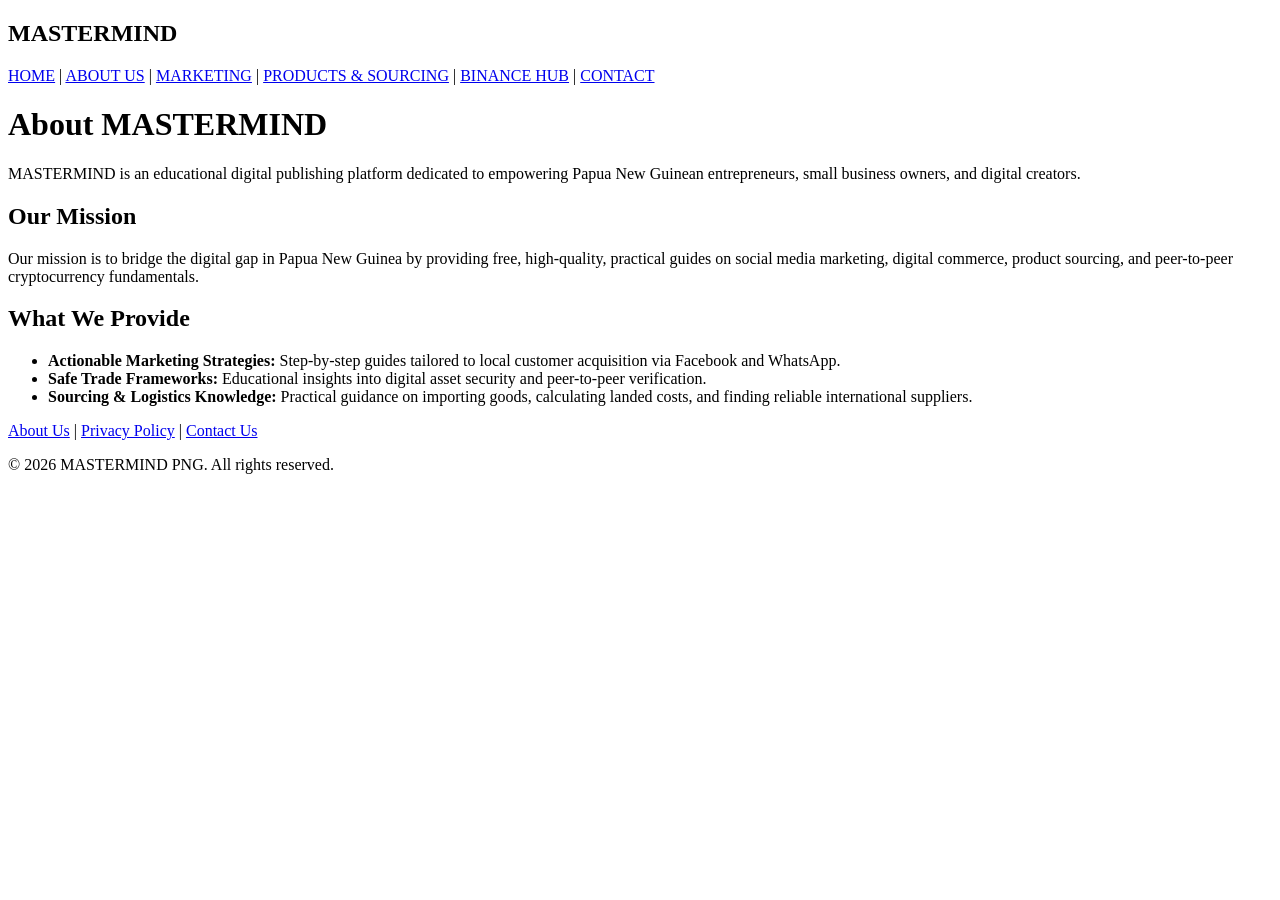
<file: about.html>
<!DOCTYPE html>
<html lang="en">
<head>
    <meta charset="UTF-8">
    <meta name="viewport" content="width=device-width, initial-scale=1.0">
    <title>About Us | MASTERMIND PNG</title>
    <link rel="stylesheet" href="style.css">
</head>
<body>

    <header>
        <h2>MASTERMIND</h2>
        <nav>
            <a href="index.html">HOME</a> | 
            <a href="about.html" class="active">ABOUT US</a> | 
            <a href="marketing.html">MARKETING</a> | 
            <a href="products.html">PRODUCTS &amp; SOURCING</a> | 
            <a href="binance.html">BINANCE HUB</a> |
            <a href="contact.html">CONTACT</a>
        </nav>
    </header>

    <main class="content">
        <h1>About MASTERMIND</h1>
        <p>MASTERMIND is an educational digital publishing platform dedicated to empowering Papua New Guinean entrepreneurs, small business owners, and digital creators.</p>

        <h2>Our Mission</h2>
        <p>Our mission is to bridge the digital gap in Papua New Guinea by providing free, high-quality, practical guides on social media marketing, digital commerce, product sourcing, and peer-to-peer cryptocurrency fundamentals.</p>

        <h2>What We Provide</h2>
        <ul>
            <li><strong>Actionable Marketing Strategies:</strong> Step-by-step guides tailored to local customer acquisition via Facebook and WhatsApp.</li>
            <li><strong>Safe Trade Frameworks:</strong> Educational insights into digital asset security and peer-to-peer verification.</li>
            <li><strong>Sourcing & Logistics Knowledge:</strong> Practical guidance on importing goods, calculating landed costs, and finding reliable international suppliers.</li>
        </ul>
    </main>

    <footer class="footer">
        <p>
            <a href="about.html">About Us</a> | 
            <a href="privacy.html">Privacy Policy</a> | 
            <a href="contact.html">Contact Us</a>
        </p>
        <p>© 2026 MASTERMIND PNG. All rights reserved.</p>
    </footer>

</body>
</html>
</file>
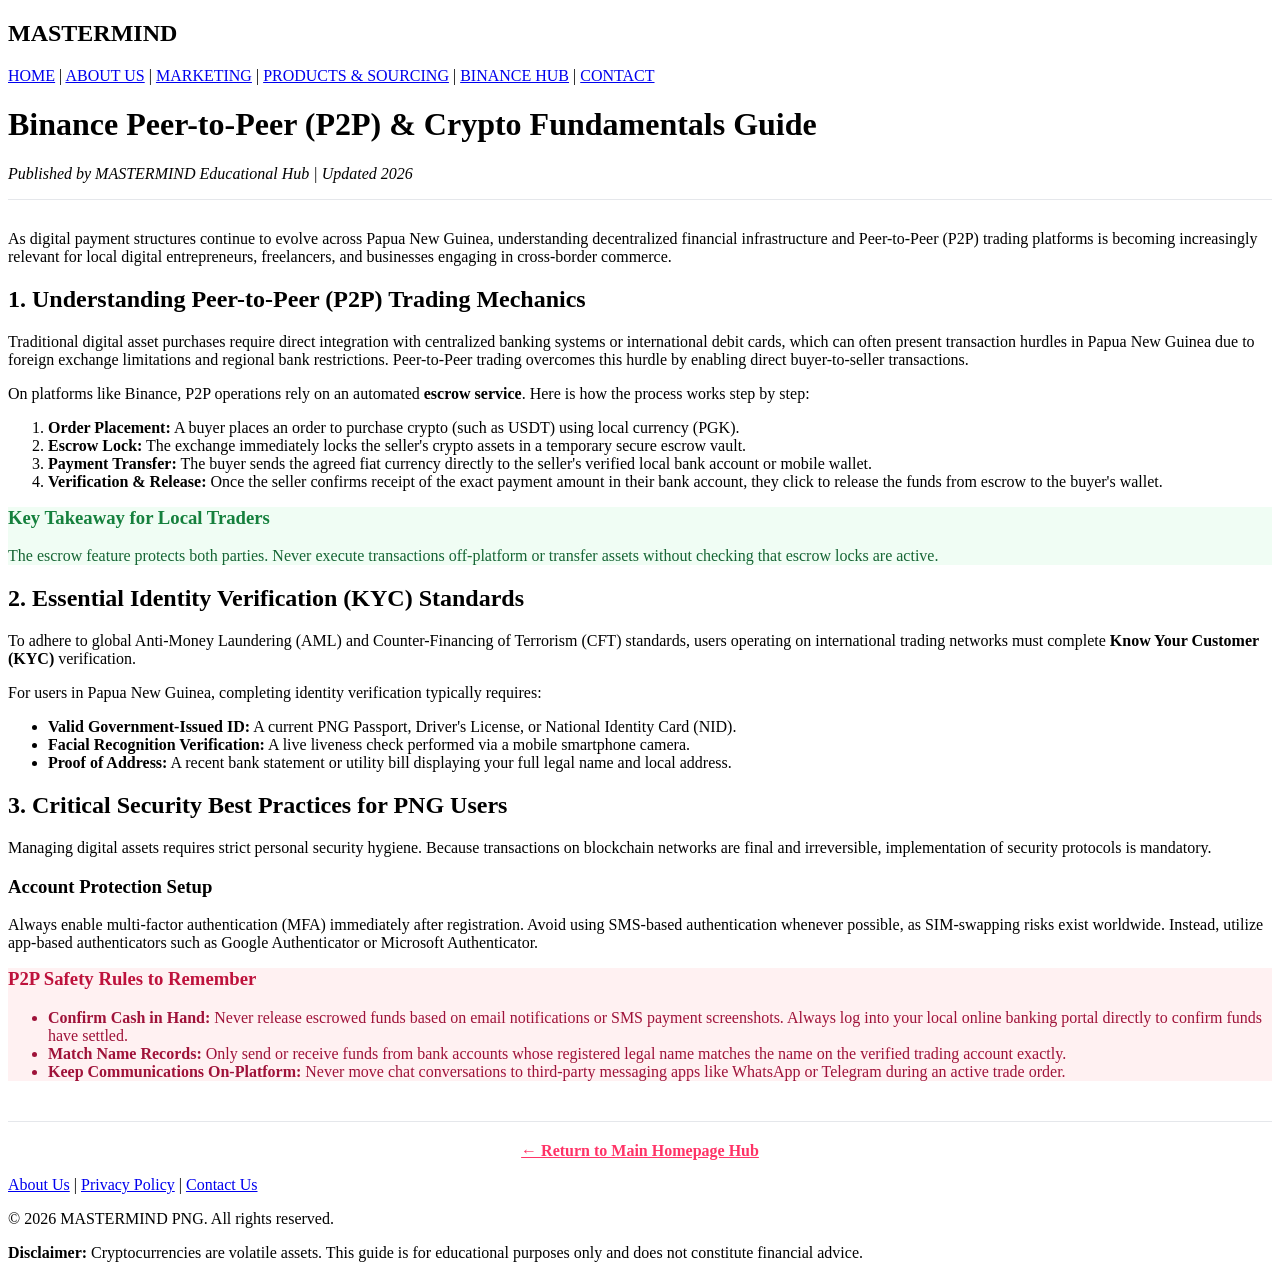
<file: binance.html>
<!DOCTYPE html>
<html lang="en">
<head>
    <meta charset="UTF-8">
    <meta name="viewport" content="width=device-width, initial-scale=1.0">
    <title>Binance P2P &amp; Crypto Fundamentals | MASTERMIND PNG</title>
    <link rel="stylesheet" href="style.css">
    <script async src="https://pagead2.googlesyndication.com/pagead/js/adsbygoogle.js?client=ca-pub-9020879564342592" crossorigin="anonymous"></script>
</head>
<body>

    <header>
        <h2>MASTERMIND</h2>
        <nav>
            <a href="index.html">HOME</a> | 
            <a href="about.html">ABOUT US</a> | 
            <a href="marketing.html">MARKETING</a> | 
            <a href="products.html">PRODUCTS &amp; SOURCING</a> | 
            <a href="binance.html" class="active">BINANCE HUB</a> |
            <a href="contact.html">CONTACT</a>
        </nav>
    </header>

    <main class="content">
        <h1>Binance Peer-to-Peer (P2P) &amp; Crypto Fundamentals Guide</h1>
        <p><em>Published by MASTERMIND Educational Hub | Updated 2026</em></p>
        <hr style="border: 0; border-top: 1px solid #e5e7eb; margin-bottom: 30px;">

        <p>As digital payment structures continue to evolve across Papua New Guinea, understanding decentralized financial infrastructure and Peer-to-Peer (P2P) trading platforms is becoming increasingly relevant for local digital entrepreneurs, freelancers, and businesses engaging in cross-border commerce.</p>

        <h2>1. Understanding Peer-to-Peer (P2P) Trading Mechanics</h2>
        <p>Traditional digital asset purchases require direct integration with centralized banking systems or international debit cards, which can often present transaction hurdles in Papua New Guinea due to foreign exchange limitations and regional bank restrictions. Peer-to-Peer trading overcomes this hurdle by enabling direct buyer-to-seller transactions.</p>
        
        <p>On platforms like Binance, P2P operations rely on an automated <strong>escrow service</strong>. Here is how the process works step by step:</p>
        <ol>
            <li><strong>Order Placement:</strong> A buyer places an order to purchase crypto (such as USDT) using local currency (PGK).</li>
            <li><strong>Escrow Lock:</strong> The exchange immediately locks the seller's crypto assets in a temporary secure escrow vault.</li>
            <li><strong>Payment Transfer:</strong> The buyer sends the agreed fiat currency directly to the seller's verified local bank account or mobile wallet.</li>
            <li><strong>Verification & Release:</strong> Once the seller confirms receipt of the exact payment amount in their bank account, they click to release the funds from escrow to the buyer's wallet.</li>
        </ol>

        <div class="cta-box" style="text-align: left; background: #f0fdf4; border-color: #bbf7d0;">
            <h3 style="margin-top:0; color: #15803d;">Key Takeaway for Local Traders</h3>
            <p style="margin-bottom:0; color: #166534;">The escrow feature protects both parties. Never execute transactions off-platform or transfer assets without checking that escrow locks are active.</p>
        </div>

        <h2>2. Essential Identity Verification (KYC) Standards</h2>
        <p>To adhere to global Anti-Money Laundering (AML) and Counter-Financing of Terrorism (CFT) standards, users operating on international trading networks must complete <strong>Know Your Customer (KYC)</strong> verification.</p>
        
        <p>For users in Papua New Guinea, completing identity verification typically requires:</p>
        <ul>
            <li><strong>Valid Government-Issued ID:</strong> A current PNG Passport, Driver's License, or National Identity Card (NID).</li>
            <li><strong>Facial Recognition Verification:</strong> A live liveness check performed via a mobile smartphone camera.</li>
            <li><strong>Proof of Address:</strong> A recent bank statement or utility bill displaying your full legal name and local address.</li>
        </ul>

        <h2>3. Critical Security Best Practices for PNG Users</h2>
        <p>Managing digital assets requires strict personal security hygiene. Because transactions on blockchain networks are final and irreversible, implementation of security protocols is mandatory.</p>

        <h3>Account Protection Setup</h3>
        <p>Always enable multi-factor authentication (MFA) immediately after registration. Avoid using SMS-based authentication whenever possible, as SIM-swapping risks exist worldwide. Instead, utilize app-based authenticators such as Google Authenticator or Microsoft Authenticator.</p>

        <div class="cta-box" style="text-align: left; background: #fff1f2; border-color: #fecdd3;">
            <h3 style="margin-top:0; color: #be123c;">P2P Safety Rules to Remember</h3>
            <ul style="color: #9f1239; margin-bottom: 0;">
                <li><strong>Confirm Cash in Hand:</strong> Never release escrowed funds based on email notifications or SMS payment screenshots. Always log into your local online banking portal directly to confirm funds have settled.</li>
                <li><strong>Match Name Records:</strong> Only send or receive funds from bank accounts whose registered legal name matches the name on the verified trading account exactly.</li>
                <li><strong>Keep Communications On-Platform:</strong> Never move chat conversations to third-party messaging apps like WhatsApp or Telegram during an active trade order.</li>
            </ul>
        </div>

        <div style="text-align: center; margin-top: 40px; border-top: 1px solid #e5e7eb; padding-top: 20px;">
            <a href="index.html" style="font-weight: bold; color: #ff3366; text-decoration: underline;">← Return to Main Homepage Hub</a>
        </div>
    </main>

    <footer class="footer">
        <p>
            <a href="about.html">About Us</a> | 
            <a href="privacy.html">Privacy Policy</a> | 
            <a href="contact.html">Contact Us</a>
        </p>
        <p>© 2026 MASTERMIND PNG. All rights reserved.</p>
        <p><strong>Disclaimer:</strong> Cryptocurrencies are volatile assets. This guide is for educational purposes only and does not constitute financial advice.</p>
    </footer>

</body>
</html>
</file>
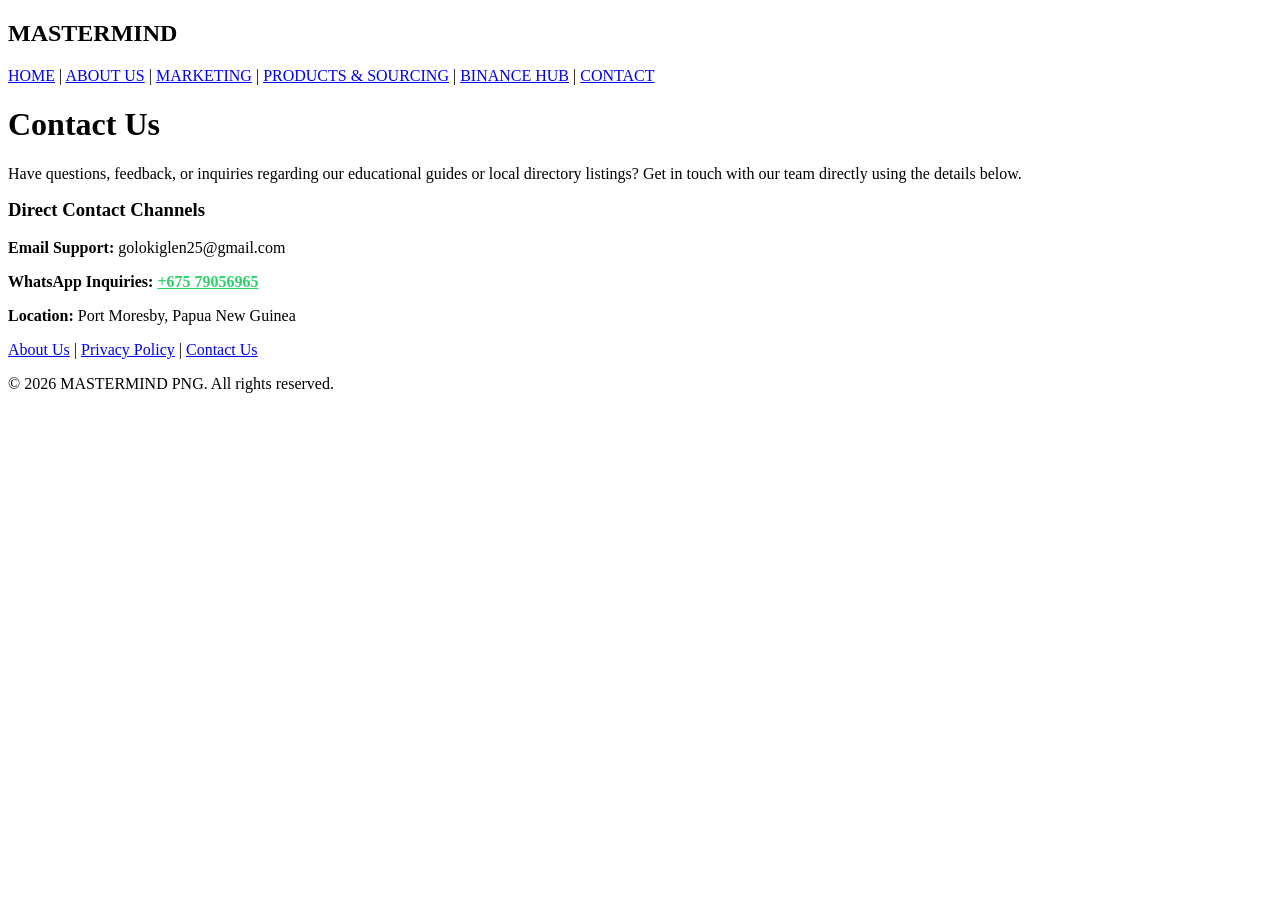
<file: contact.html>
<!DOCTYPE html>
<html lang="en">
<head>
    <meta charset="UTF-8">
    <meta name="viewport" content="width=device-width, initial-scale=1.0">
    <title>Contact Us | MASTERMIND PNG</title>
    <link rel="stylesheet" href="style.css">
</head>
<body>

    <header>
        <h2>MASTERMIND</h2>
        <nav>
            <a href="index.html">HOME</a> | 
            <a href="about.html">ABOUT US</a> | 
            <a href="marketing.html">MARKETING</a> | 
            <a href="products.html">PRODUCTS &amp; SOURCING</a> | 
            <a href="binance.html">BINANCE HUB</a> |
            <a href="contact.html" class="active">CONTACT</a>
        </nav>
    </header>

    <main class="content">
        <h1>Contact Us</h1>
        <p>Have questions, feedback, or inquiries regarding our educational guides or local directory listings? Get in touch with our team directly using the details below.</p>

        <div class="cta-box" style="text-align: left;">
            <h3 style="margin-top: 0;">Direct Contact Channels</h3>
            <p><strong>Email Support:</strong> golokiglen25@gmail.com</p>
            <p><strong>WhatsApp Inquiries:</strong> <a href="https://wa.me/67579056965" target="_blank" style="color: #25d366; font-weight: bold;">+675 79056965</a></p>
            <p><strong>Location:</strong> Port Moresby, Papua New Guinea</p>
        </div>
    </main>

    <footer class="footer">
        <p>
            <a href="about.html">About Us</a> | 
            <a href="privacy.html">Privacy Policy</a> | 
            <a href="contact.html">Contact Us</a>
        </p>
        <p>© 2026 MASTERMIND PNG. All rights reserved.</p>
    </footer>

</body>
</html>
</file>
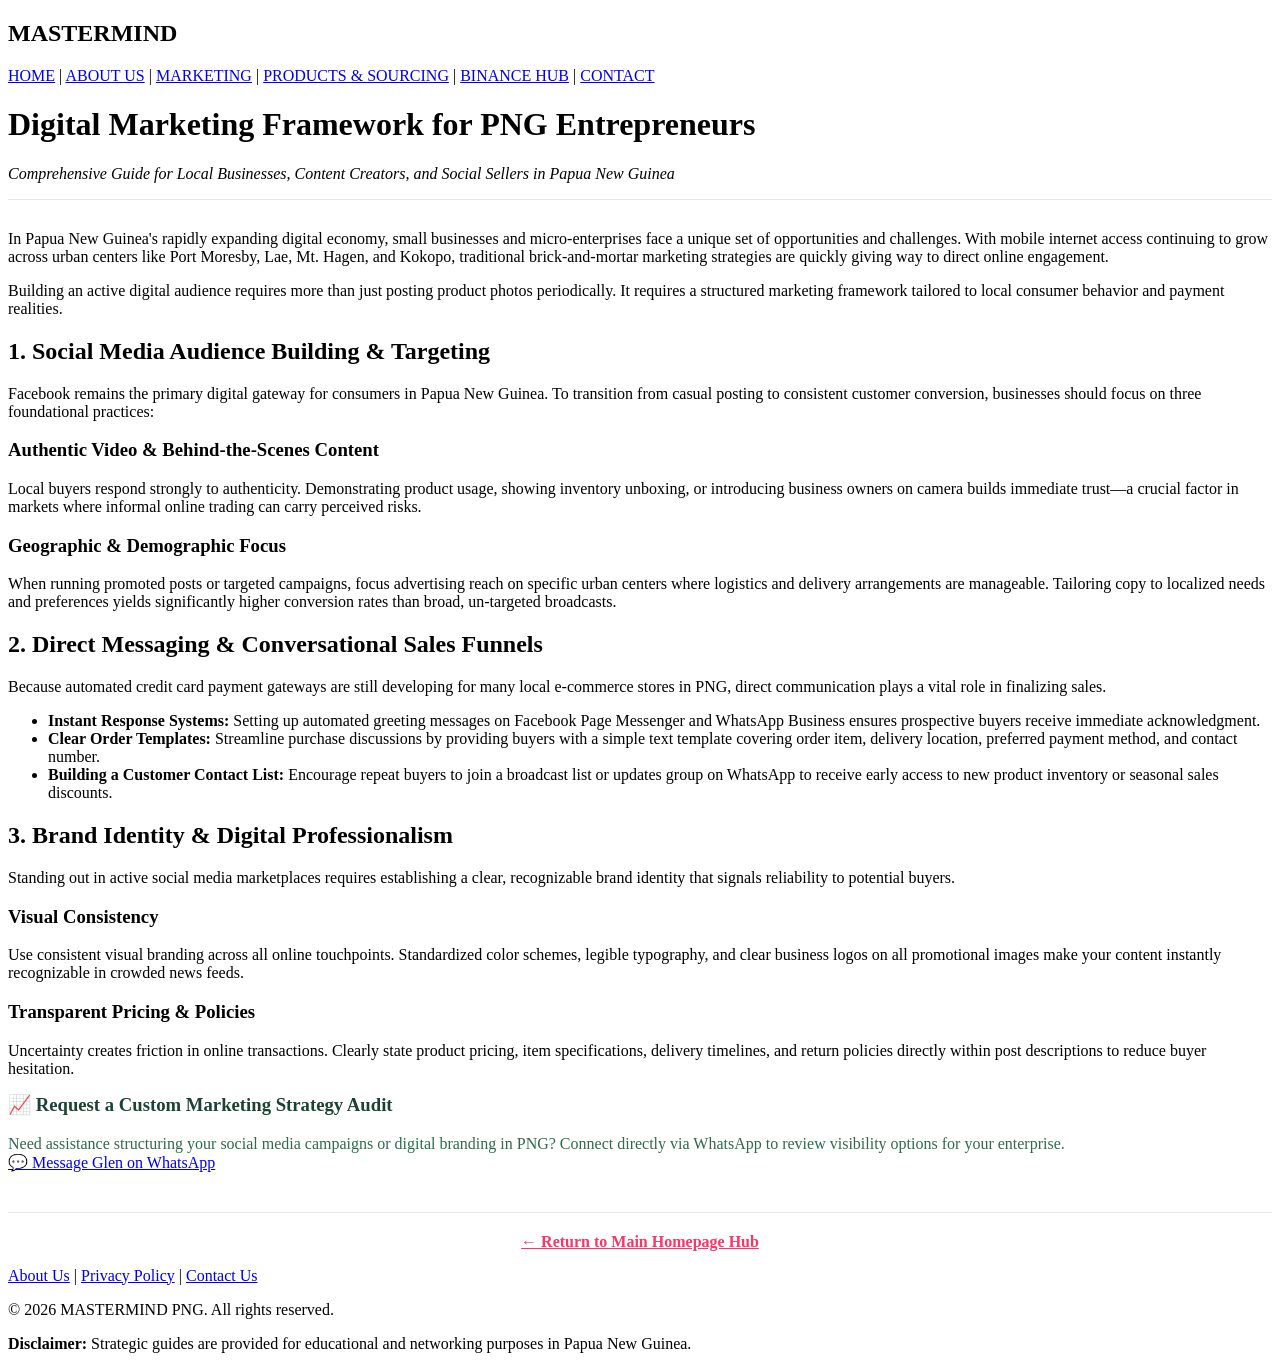
<file: marketing.html>
<!DOCTYPE html>
<html lang="en">
<head>
    <meta charset="UTF-8">
    <meta name="viewport" content="width=device-width, initial-scale=1.0">
    <title>Digital Marketing Framework for PNG Businesses | MASTERMIND</title>
    <link rel="stylesheet" href="style.css">
    <script async src="https://pagead2.googlesyndication.com/pagead/js/adsbygoogle.js?client=ca-pub-9020879564342592" crossorigin="anonymous"></script>
</head>
<body>

    <header>
        <h2>MASTERMIND</h2>
        <nav>
            <a href="index.html">HOME</a> | 
            <a href="about.html">ABOUT US</a> | 
            <a href="marketing.html" class="active">MARKETING</a> | 
            <a href="products.html">PRODUCTS &amp; SOURCING</a> | 
            <a href="binance.html">BINANCE HUB</a> |
            <a href="contact.html">CONTACT</a>
        </nav>
    </header>

    <main class="content">
        <h1>Digital Marketing Framework for PNG Entrepreneurs</h1>
        <p><em>Comprehensive Guide for Local Businesses, Content Creators, and Social Sellers in Papua New Guinea</em></p>
        <hr style="border: 0; border-top: 1px solid #e5e7eb; margin-bottom: 30px;">

        <p>In Papua New Guinea's rapidly expanding digital economy, small businesses and micro-enterprises face a unique set of opportunities and challenges. With mobile internet access continuing to grow across urban centers like Port Moresby, Lae, Mt. Hagen, and Kokopo, traditional brick-and-mortar marketing strategies are quickly giving way to direct online engagement.</p>

        <p>Building an active digital audience requires more than just posting product photos periodically. It requires a structured marketing framework tailored to local consumer behavior and payment realities.</p>

        <h2>1. Social Media Audience Building &amp; Targeting</h2>
        <p>Facebook remains the primary digital gateway for consumers in Papua New Guinea. To transition from casual posting to consistent customer conversion, businesses should focus on three foundational practices:</p>
        
        <h3>Authentic Video &amp; Behind-the-Scenes Content</h3>
        <p>Local buyers respond strongly to authenticity. Demonstrating product usage, showing inventory unboxing, or introducing business owners on camera builds immediate trust—a crucial factor in markets where informal online trading can carry perceived risks.</p>

        <h3>Geographic &amp; Demographic Focus</h3>
        <p>When running promoted posts or targeted campaigns, focus advertising reach on specific urban centers where logistics and delivery arrangements are manageable. Tailoring copy to localized needs and preferences yields significantly higher conversion rates than broad, un-targeted broadcasts.</p>

        <h2>2. Direct Messaging &amp; Conversational Sales Funnels</h2>
        <p>Because automated credit card payment gateways are still developing for many local e-commerce stores in PNG, direct communication plays a vital role in finalizing sales.</p>

        <ul>
            <li><strong>Instant Response Systems:</strong> Setting up automated greeting messages on Facebook Page Messenger and WhatsApp Business ensures prospective buyers receive immediate acknowledgment.</li>
            <li><strong>Clear Order Templates:</strong> Streamline purchase discussions by providing buyers with a simple text template covering order item, delivery location, preferred payment method, and contact number.</li>
            <li><strong>Building a Customer Contact List:</strong> Encourage repeat buyers to join a broadcast list or updates group on WhatsApp to receive early access to new product inventory or seasonal sales discounts.</li>
        </ul>

        <h2>3. Brand Identity &amp; Digital Professionalism</h2>
        <p>Standing out in active social media marketplaces requires establishing a clear, recognizable brand identity that signals reliability to potential buyers.</p>

        <h3>Visual Consistency</h3>
        <p>Use consistent visual branding across all online touchpoints. Standardized color schemes, legible typography, and clear business logos on all promotional images make your content instantly recognizable in crowded news feeds.</p>

        <h3>Transparent Pricing &amp; Policies</h3>
        <p>Uncertainty creates friction in online transactions. Clearly state product pricing, item specifications, delivery timelines, and return policies directly within post descriptions to reduce buyer hesitation.</p>

        <div class="cta-box">
            <h3 style="margin-top:0; color: #1b4332;">📈 Request a Custom Marketing Strategy Audit</h3>
            <p style="margin-bottom: 0; color: #2d6a4f;">Need assistance structuring your social media campaigns or digital branding in PNG? Connect directly via WhatsApp to review visibility options for your enterprise.</p>
            <a href="https://wa.me/67579056965" target="_blank" class="btn-wa">
                💬 Message Glen on WhatsApp
            </a>
        </div>

        <div style="text-align: center; margin-top: 40px; border-top: 1px solid #e5e7eb; padding-top: 20px;">
            <a href="index.html" style="font-weight: bold; color: #ff3366; text-decoration: underline;">← Return to Main Homepage Hub</a>
        </div>
    </main>

    <footer class="footer">
        <p>
            <a href="about.html">About Us</a> | 
            <a href="privacy.html">Privacy Policy</a> | 
            <a href="contact.html">Contact Us</a>
        </p>
        <p>© 2026 MASTERMIND PNG. All rights reserved.</p>
        <p><strong>Disclaimer:</strong> Strategic guides are provided for educational and networking purposes in Papua New Guinea.</p>
    </footer>

</body>
</html>
</file>
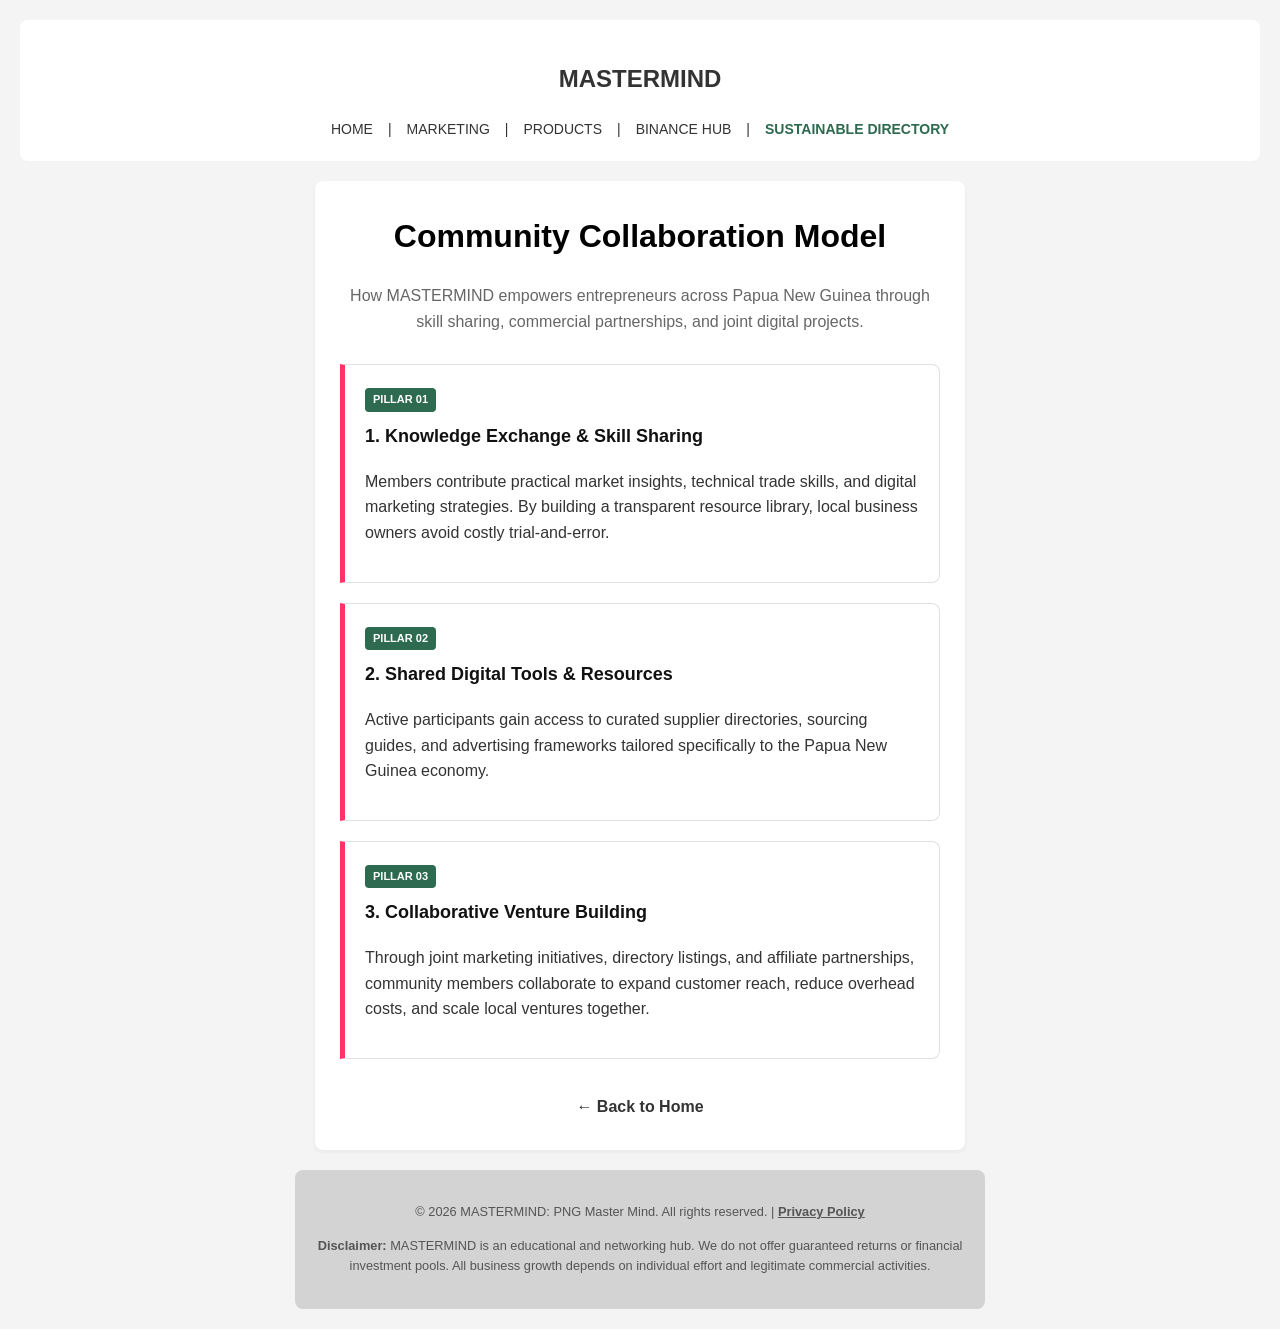
<file: model.html>
<!DOCTYPE html>
<html lang="en">
<head>
    <meta charset="UTF-8">
    <meta name="viewport" content="width=device-width, initial-scale=1.0">
    <title>Community Collaboration Model | MASTERMIND</title>
    <!-- Google AdSense Code -->
    <script async src="https://pagead2.googlesyndication.com/pagead/js/adsbygoogle.js?client=ca-pub-9020879564342592"
         crossorigin="anonymous"></script>
    <style>
        body { margin: 0; font-family: sans-serif; line-height: 1.6; padding: 20px; background-color: #f4f4f4; color: #333; }
        header { padding: 20px 0; text-align: center; background: #fff; margin-bottom: 20px; border-radius: 8px; }
        nav { display: flex; gap: 15px; justify-content: center; flex-wrap: wrap; margin-top: 10px; font-size: 14px; }
        a { text-decoration: none; color: inherit; }
        .content { max-width: 650px; margin: auto; background: white; padding: 30px 25px; border-radius: 8px; text-align: left; box-shadow: 0 2px 4px rgba(0,0,0,0.05); box-sizing: border-box; }
        h1 { text-align: center; margin-top: 0; color: #000; }
        .step-box { background: #ffffff; border: 1px solid #e0e0e0; border-left: 5px solid #ff3366; padding: 20px; margin: 20px 0; border-radius: 0 8px 8px 0; }
        .step-box h3 { margin-top: 0; color: #111; font-size: 18px; }
        .badge { background: #2d6a4f; color: #fff; padding: 3px 8px; font-size: 11px; font-weight: bold; border-radius: 4px; display: inline-block; margin-bottom: 10px; }
        .footer { background: #d3d3d3; padding: 20px; text-align: center; font-size: 0.8em; color: #555; margin-top: 40px; border-radius: 8px; }
    </style>
</head>
<body>

    <header>
        <h2>MASTERMIND</h2>
        <nav>
            <a href="index.html">HOME</a> | 
            <a href="marketing.html">MARKETING</a> | 
            <a href="products.html">PRODUCTS</a> | 
            <a href="binance.html">BINANCE HUB</a> |
            <a href="index.html#directory" style="color: #2d6a4f; font-weight: bold;">SUSTAINABLE DIRECTORY</a>
        </nav>
    </header>

    <div class="content">
        <h1>Community Collaboration Model</h1>
        <p style="text-align: center; color: #666; margin-bottom: 30px;">How MASTERMIND empowers entrepreneurs across Papua New Guinea through skill sharing, commercial partnerships, and joint digital projects.</p>
        
        <div class="step-box">
            <span class="badge">PILLAR 01</span>
            <h3>1. Knowledge Exchange &amp; Skill Sharing</h3>
            <p>Members contribute practical market insights, technical trade skills, and digital marketing strategies. By building a transparent resource library, local business owners avoid costly trial-and-error.</p>
        </div>

        <div class="step-box">
            <span class="badge">PILLAR 02</span>
            <h3>2. Shared Digital Tools &amp; Resources</h3>
            <p>Active participants gain access to curated supplier directories, sourcing guides, and advertising frameworks tailored specifically to the Papua New Guinea economy.</p>
        </div>

        <div class="step-box">
            <span class="badge">PILLAR 03</span>
            <h3>3. Collaborative Venture Building</h3>
            <p>Through joint marketing initiatives, directory listings, and affiliate partnerships, community members collaborate to expand customer reach, reduce overhead costs, and scale local ventures together.</p>
        </div>

        <div style="text-align: center; margin-top: 35px;">
            <a href="index.html" style="font-weight: bold; color: #333;">← Back to Home</a>
        </div>
    </div>

    <div class="footer" style="max-width: 650px; margin: 20px auto 0 auto;">
        <p>© 2026 MASTERMIND: PNG Master Mind. All rights reserved. | <a href="privacy.html" style="text-decoration: underline; color: #555; font-weight: bold;">Privacy Policy</a></p>
        <p><strong>Disclaimer:</strong> MASTERMIND is an educational and networking hub. We do not offer guaranteed returns or financial investment pools. All business growth depends on individual effort and legitimate commercial activities.</p>
    </div>

</body>
</html>
</file>
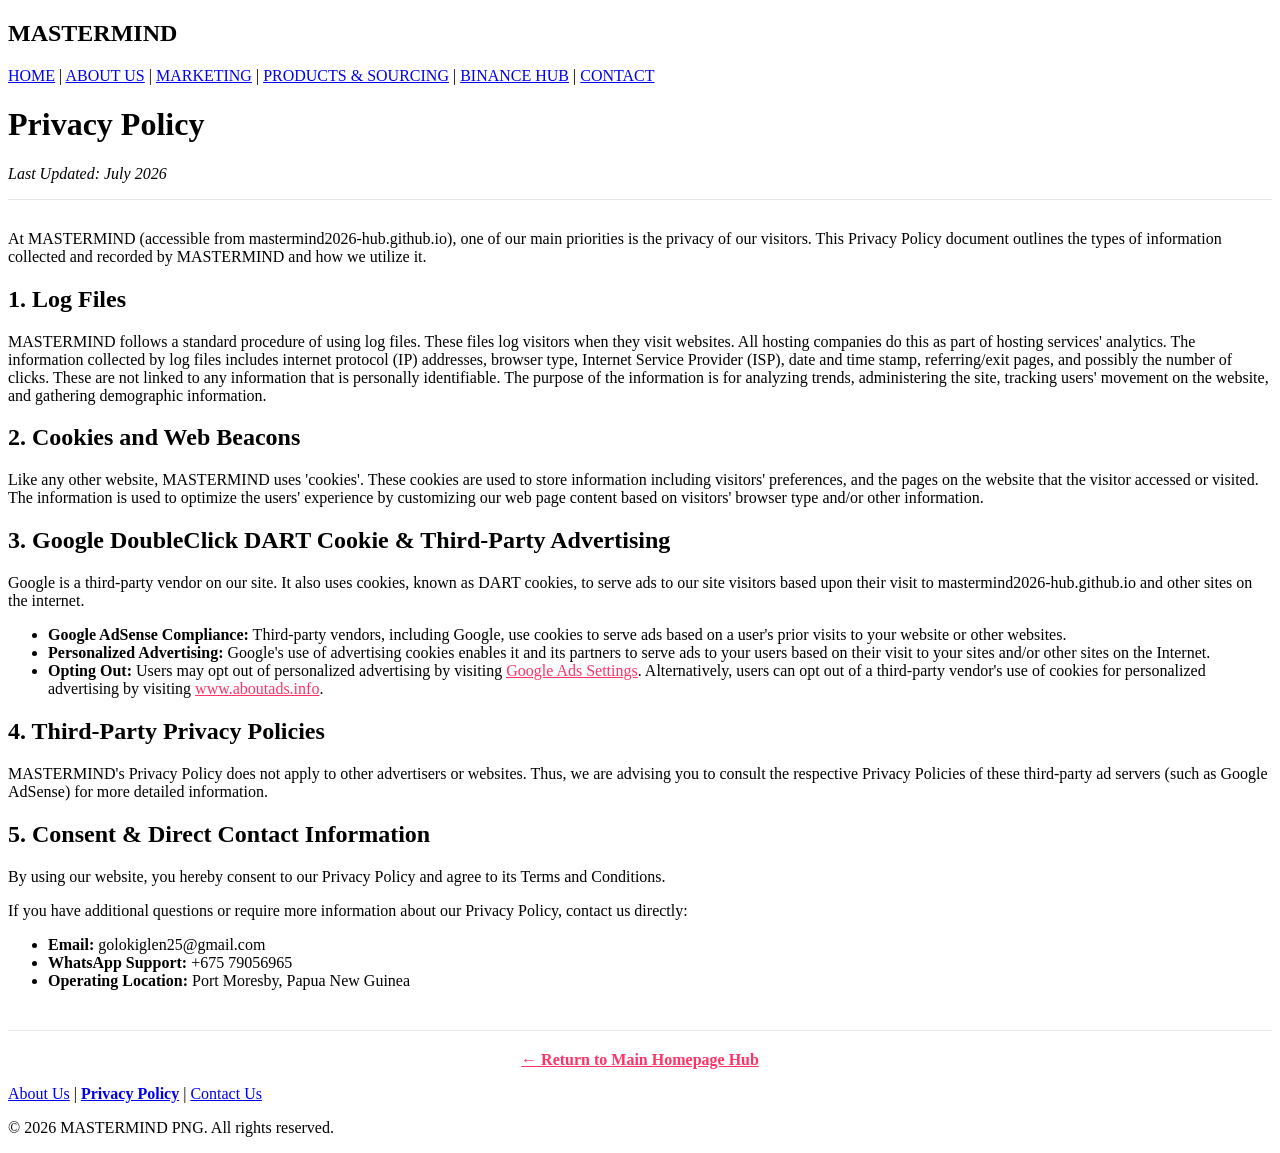
<file: privacy.html>
<!DOCTYPE html>
<html lang="en">
<head>
    <meta charset="UTF-8">
    <meta name="viewport" content="width=device-width, initial-scale=1.0">
    <title>Privacy Policy | MASTERMIND PNG</title>
    <link rel="stylesheet" href="style.css">
    <script async src="https://pagead2.googlesyndication.com/pagead/js/adsbygoogle.js?client=ca-pub-9020879564342592" crossorigin="anonymous"></script>
</head>
<body>

    <header>
        <h2>MASTERMIND</h2>
        <nav>
            <a href="index.html">HOME</a> | 
            <a href="about.html">ABOUT US</a> | 
            <a href="marketing.html">MARKETING</a> | 
            <a href="products.html">PRODUCTS &amp; SOURCING</a> | 
            <a href="binance.html">BINANCE HUB</a> |
            <a href="contact.html">CONTACT</a>
        </nav>
    </header>

    <main class="content">
        <h1>Privacy Policy</h1>
        <p><em>Last Updated: July 2026</em></p>
        <hr style="border: 0; border-top: 1px solid #e5e7eb; margin-bottom: 30px;">
        
        <p>At MASTERMIND (accessible from mastermind2026-hub.github.io), one of our main priorities is the privacy of our visitors. This Privacy Policy document outlines the types of information collected and recorded by MASTERMIND and how we utilize it.</p>

        <h2>1. Log Files</h2>
        <p>MASTERMIND follows a standard procedure of using log files. These files log visitors when they visit websites. All hosting companies do this as part of hosting services' analytics. The information collected by log files includes internet protocol (IP) addresses, browser type, Internet Service Provider (ISP), date and time stamp, referring/exit pages, and possibly the number of clicks. These are not linked to any information that is personally identifiable. The purpose of the information is for analyzing trends, administering the site, tracking users' movement on the website, and gathering demographic information.</p>

        <h2>2. Cookies and Web Beacons</h2>
        <p>Like any other website, MASTERMIND uses 'cookies'. These cookies are used to store information including visitors' preferences, and the pages on the website that the visitor accessed or visited. The information is used to optimize the users' experience by customizing our web page content based on visitors' browser type and/or other information.</p>

        <h2>3. Google DoubleClick DART Cookie &amp; Third-Party Advertising</h2>
        <p>Google is a third-party vendor on our site. It also uses cookies, known as DART cookies, to serve ads to our site visitors based upon their visit to mastermind2026-hub.github.io and other sites on the internet.</p>
        <ul>
            <li><strong>Google AdSense Compliance:</strong> Third-party vendors, including Google, use cookies to serve ads based on a user's prior visits to your website or other websites.</li>
            <li><strong>Personalized Advertising:</strong> Google's use of advertising cookies enables it and its partners to serve ads to your users based on their visit to your sites and/or other sites on the Internet.</li>
            <li><strong>Opting Out:</strong> Users may opt out of personalized advertising by visiting <a href="https://www.google.com/settings/ads" target="_blank" style="color: #ff3366; text-decoration: underline;">Google Ads Settings</a>. Alternatively, users can opt out of a third-party vendor's use of cookies for personalized advertising by visiting <a href="http://www.aboutads.info/choices/" target="_blank" style="color: #ff3366; text-decoration: underline;">www.aboutads.info</a>.</li>
        </ul>

        <h2>4. Third-Party Privacy Policies</h2>
        <p>MASTERMIND's Privacy Policy does not apply to other advertisers or websites. Thus, we are advising you to consult the respective Privacy Policies of these third-party ad servers (such as Google AdSense) for more detailed information.</p>

        <h2>5. Consent &amp; Direct Contact Information</h2>
        <p>By using our website, you hereby consent to our Privacy Policy and agree to its Terms and Conditions.</p>
        <p>If you have additional questions or require more information about our Privacy Policy, contact us directly:</p>
        <ul>
            <li><strong>Email:</strong> golokiglen25@gmail.com</li>
            <li><strong>WhatsApp Support:</strong> +675 79056965</li>
            <li><strong>Operating Location:</strong> Port Moresby, Papua New Guinea</li>
        </ul>
        
        <div style="text-align: center; margin-top: 40px; border-top: 1px solid #e5e7eb; padding-top: 20px;">
            <a href="index.html" style="font-weight: bold; color: #ff3366; text-decoration: underline;">← Return to Main Homepage Hub</a>
        </div>
    </main>

    <footer class="footer">
        <p>
            <a href="about.html">About Us</a> | 
            <a href="privacy.html" style="font-weight: bold;">Privacy Policy</a> | 
            <a href="contact.html">Contact Us</a>
        </p>
        <p>© 2026 MASTERMIND PNG. All rights reserved.</p>
    </footer>

</body>
</html>
</file>
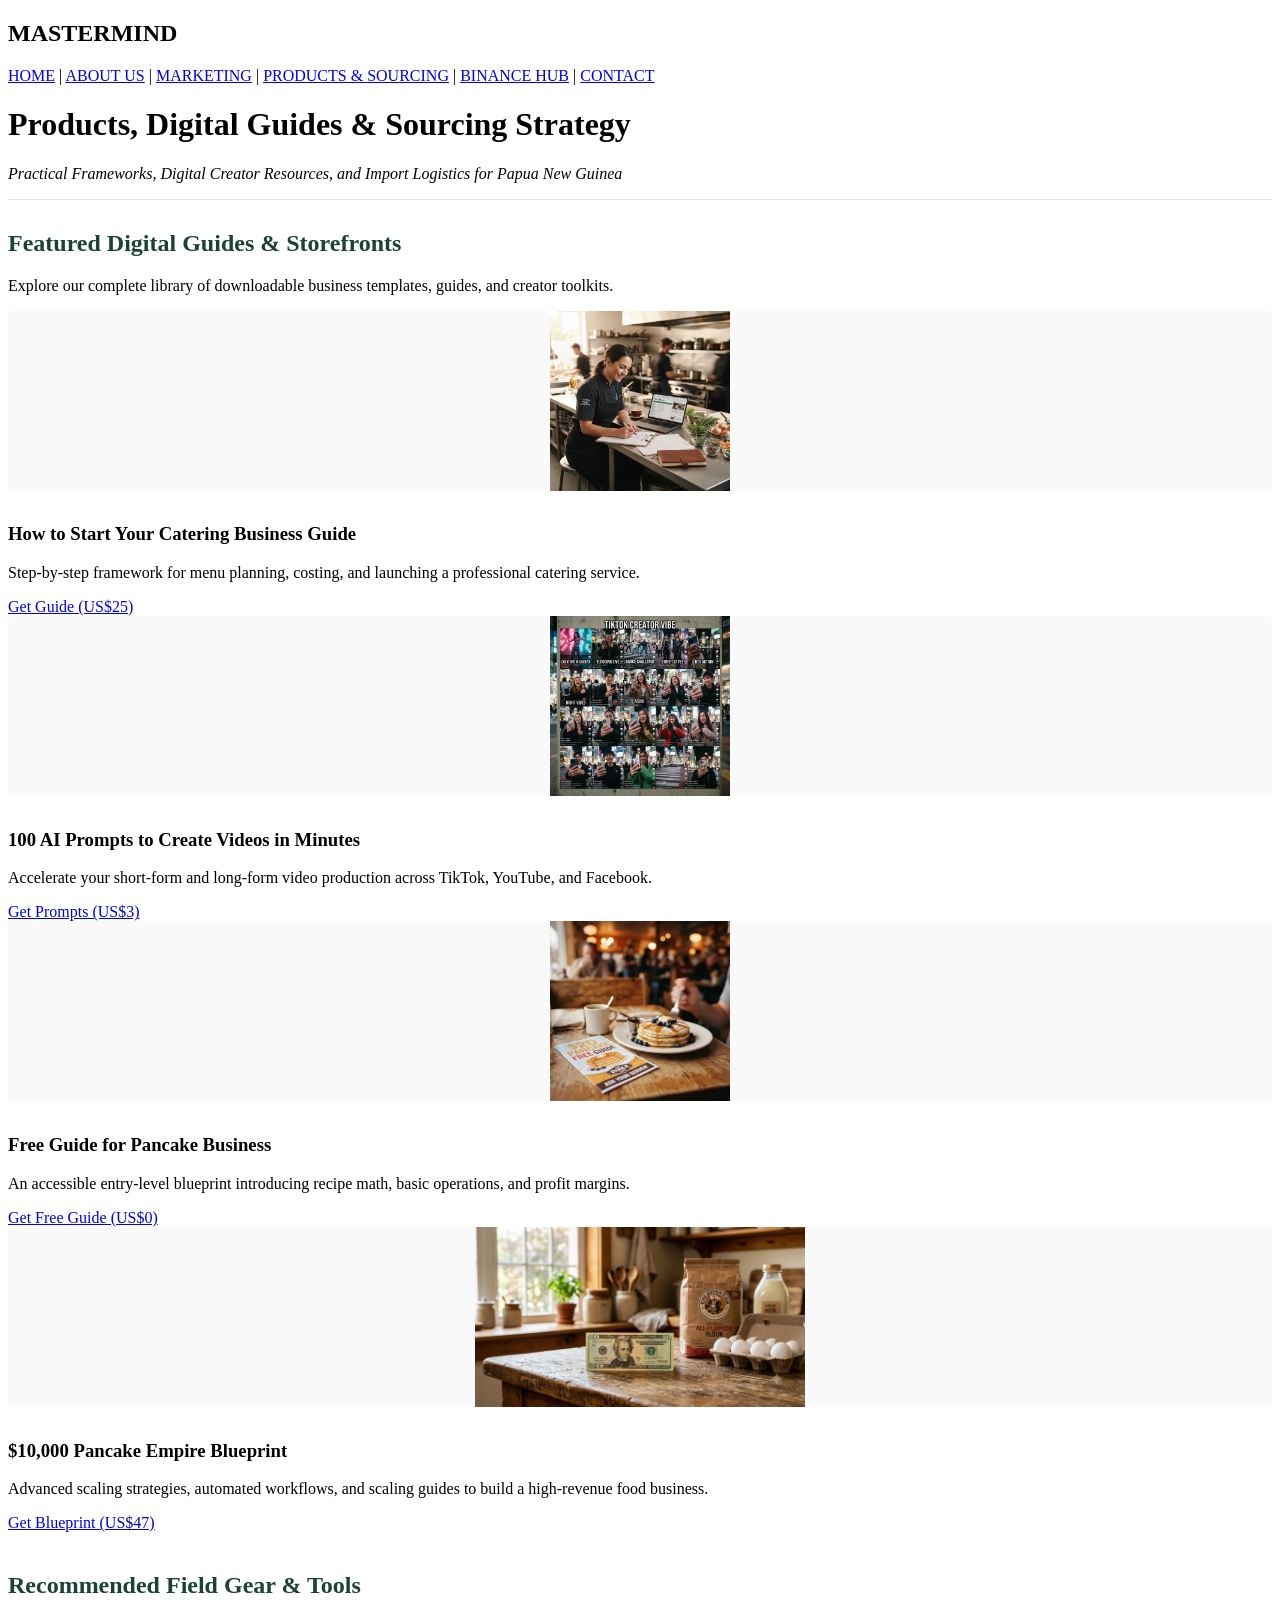
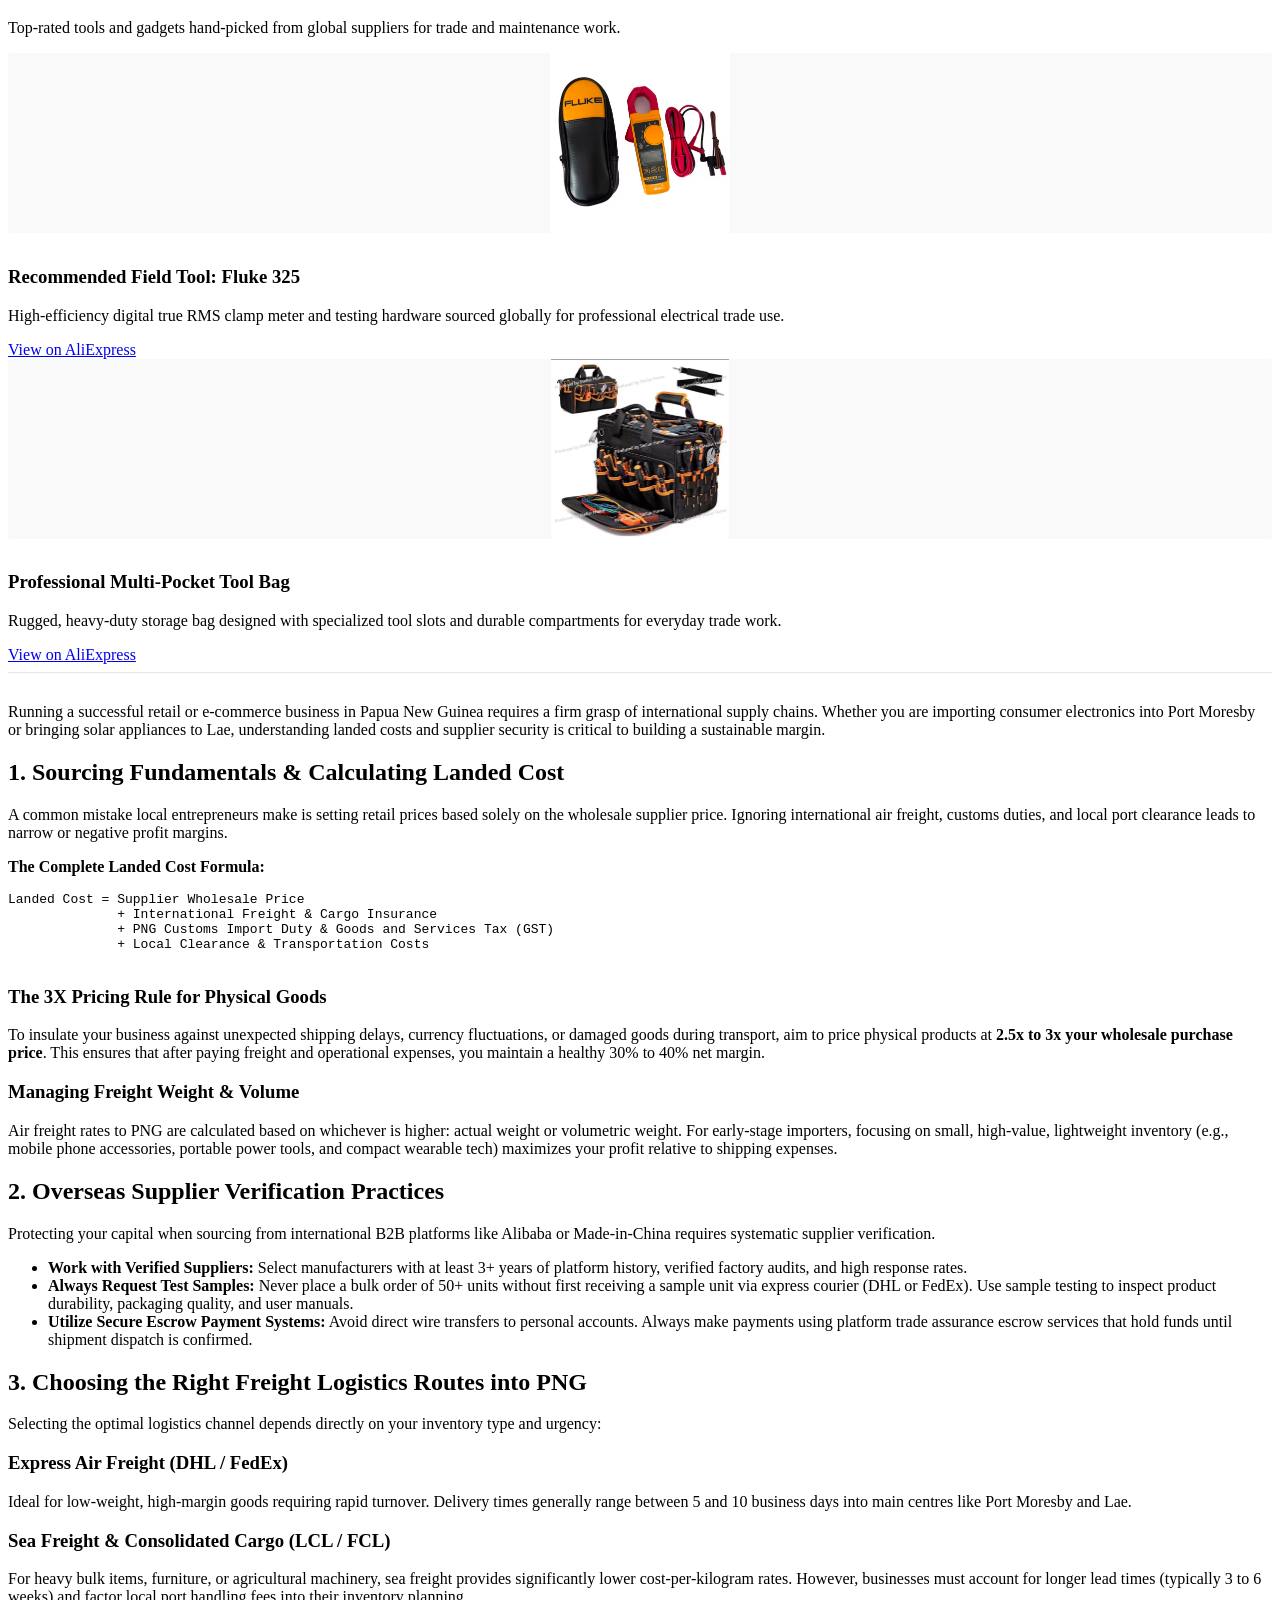
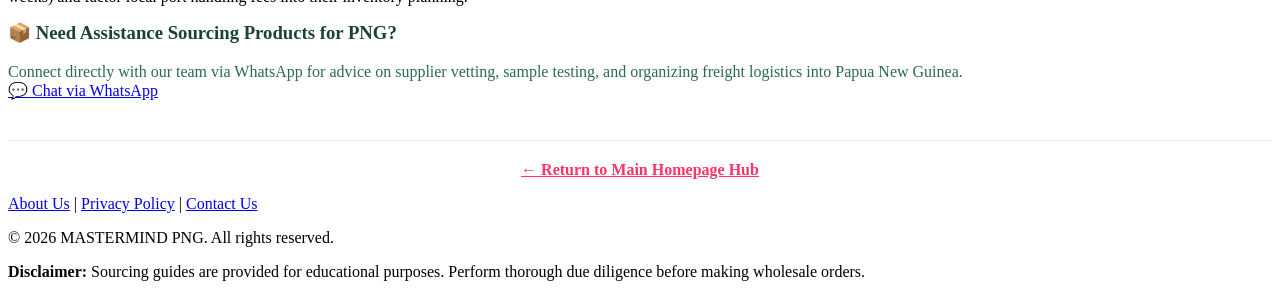
<file: products.html>
<!DOCTYPE html>
<html lang="en">
<head>
    <meta charset="UTF-8">
    <meta name="viewport" content="width=device-width, initial-scale=1.0">
    <title>Physical Products, Landed Cost &amp; Sourcing Guide | MASTERMIND PNG</title>
    <link rel="stylesheet" href="style.css">
    <script async src="https://pagead2.googlesyndication.com/pagead/js/adsbygoogle.js?client=ca-pub-9020879564342592" crossorigin="anonymous"></script>
</head>
<body>

    <header>
        <h2>MASTERMIND</h2>
        <nav>
            <a href="index.html">HOME</a> | 
            <a href="about.html">ABOUT US</a> | 
            <a href="marketing.html">MARKETING</a> | 
            <a href="products.html" class="active">PRODUCTS &amp; SOURCING</a> | 
            <a href="binance.html">BINANCE HUB</a> |
            <a href="contact.html">CONTACT</a>
        </nav>
    </header>

    <main class="content">
        <h1>Products, Digital Guides &amp; Sourcing Strategy</h1>
        <p><em>Practical Frameworks, Digital Creator Resources, and Import Logistics for Papua New Guinea</em></p>
        <hr style="border: 0; border-top: 1px solid #e5e7eb; margin-bottom: 30px;">

        <!-- STORE & DIGITAL PRODUCTS SECTION -->
        <h2 style="margin-top: 10px; color: #1b4332;">Featured Digital Guides &amp; Storefronts</h2>
        <p>Explore our complete library of downloadable business templates, guides, and creator toolkits.</p>

        <div class="product-grid" style="margin-bottom: 40px;">
            
            <!-- Digital Product 1: Catering Guide -->
            <div class="product-card">
                <img src="catering-guide.webp" alt="Catering Menu Planning Guide" style="width: 100%; height: 180px; object-fit: contain; background: #f9f9f9; border-radius: 4px; margin-bottom: 10px;">
                <h3>How to Start Your Catering Business Guide</h3>
                <p>Step-by-step framework for menu planning, costing, and launching a professional catering service.</p>
                <a href="https://shop.beacons.ai/glengee/6f097125-06ca-4e73-b1ff-74f6865f2c19" target="_blank" class="btn">Get Guide (US$25)</a>
            </div>

            <!-- Digital Product 2: AI Video Prompts -->
            <div class="product-card">
                <img src="ai-prompts.webp" alt="TikTok Creator Vibe AI Prompts" style="width: 100%; height: 180px; object-fit: contain; background: #f9f9f9; border-radius: 4px; margin-bottom: 10px;">
                <h3>100 AI Prompts to Create Videos in Minutes</h3>
                <p>Accelerate your short-form and long-form video production across TikTok, YouTube, and Facebook.</p>
                <a href="https://shop.beacons.ai/glengee/0b0f0432-6342-4ed3-ae3c-2d7ad12d645e" target="_blank" class="btn">Get Prompts (US$3)</a>
            </div>

            <!-- Digital Product 3: Free Pancake Guide -->
            <div class="product-card">
                <img src="pancake-guide.webp" alt="Free Pancake Business Guide" style="width: 100%; height: 180px; object-fit: contain; background: #f9f9f9; border-radius: 4px; margin-bottom: 10px;">
                <h3>Free Guide for Pancake Business</h3>
                <p>An accessible entry-level blueprint introducing recipe math, basic operations, and profit margins.</p>
                <a href="https://shop.beacons.ai/glengee/6cc00ad3-7d2d-4443-b28e-78224339093e" target="_blank" class="btn">Get Free Guide (US$0)</a>
            </div>

            <!-- Digital Product 4: Pancake Empire ($10,000 Blueprint) -->
            <div class="product-card">
                <img src="pancake-empire.webp" alt="10,000 Pancake Empire Blueprint" style="width: 100%; height: 180px; object-fit: contain; background: #f9f9f9; border-radius: 4px; margin-bottom: 10px;">
                <h3>$10,000 Pancake Empire Blueprint</h3>
                <p>Advanced scaling strategies, automated workflows, and scaling guides to build a high-revenue food business.</p>
                <a href="https://beacons.ai/glengee" target="_blank" class="btn">Get Blueprint (US$47)</a>
            </div>

        </div>
<!-- RECOMMENDED FIELD GEAR SECTION -->
<h2 style="margin-top: 10px; color: #1b4332;">Recommended Field Gear &amp; Tools</h2>
<p>Top-rated tools and gadgets hand-picked from global suppliers for trade and maintenance work.</p>

<div class="product-grid">

    <!-- Fluke Card -->
    <div class="product-card">
        <img src="fluke-meter.jpg" alt="Fluke 325 Clamp Meter" style="width: 100%; height: 180px; object-fit: contain; background: #f9f9f9; border-radius: 4px; margin-bottom: 10px;">
        <h3>Recommended Field Tool: Fluke 325</h3>
        <p>High-efficiency digital true RMS clamp meter and testing hardware sourced globally for professional electrical trade use.</p>
        <a href="https://s.click.aliexpress.com/e/_c3SOxMnZ" target="_blank" rel="nofollow" class="btn btn-affiliate">View on AliExpress</a>
    </div>

    <!-- Tool Bag Card -->
    <div class="product-card">
        <img src="tool-bag.jpg" alt="Heavy-Duty Electrical Tool Bag" style="width: 100%; height: 180px; object-fit: contain; background: #f9f9f9; border-radius: 4px; margin-bottom: 10px;">
        <h3>Professional Multi-Pocket Tool Bag</h3>
        <p>Rugged, heavy-duty storage bag designed with specialized tool slots and durable compartments for everyday trade work.</p>
        <a href="https://s.click.aliexpress.com/e/_c4micMHz" target="_blank" rel="nofollow" class="btn btn-affiliate">View on AliExpress</a>
    </div>

</div>


        </div>

        <hr style="border: 0; border-top: 1px solid #e5e7eb; margin-bottom: 30px;">

        <p>Running a successful retail or e-commerce business in Papua New Guinea requires a firm grasp of international supply chains. Whether you are importing consumer electronics into Port Moresby or bringing solar appliances to Lae, understanding landed costs and supplier security is critical to building a sustainable margin.</p>

        <h2>1. Sourcing Fundamentals &amp; Calculating Landed Cost</h2>
        <p>A common mistake local entrepreneurs make is setting retail prices based solely on the wholesale supplier price. Ignoring international air freight, customs duties, and local port clearance leads to narrow or negative profit margins.</p>
        
        <p><strong>The Complete Landed Cost Formula:</strong></p>
        <pre>
Landed Cost = Supplier Wholesale Price 
              + International Freight & Cargo Insurance
              + PNG Customs Import Duty & Goods and Services Tax (GST)
              + Local Clearance & Transportation Costs
        </pre>

        <h3>The 3X Pricing Rule for Physical Goods</h3>
        <p>To insulate your business against unexpected shipping delays, currency fluctuations, or damaged goods during transport, aim to price physical products at <strong>2.5x to 3x your wholesale purchase price</strong>. This ensures that after paying freight and operational expenses, you maintain a healthy 30% to 40% net margin.</p>

        <h3>Managing Freight Weight &amp; Volume</h3>
        <p>Air freight rates to PNG are calculated based on whichever is higher: actual weight or volumetric weight. For early-stage importers, focusing on small, high-value, lightweight inventory (e.g., mobile phone accessories, portable power tools, and compact wearable tech) maximizes your profit relative to shipping expenses.</p>

        <h2>2. Overseas Supplier Verification Practices</h2>
        <p>Protecting your capital when sourcing from international B2B platforms like Alibaba or Made-in-China requires systematic supplier verification.</p>

        <ul>
            <li><strong>Work with Verified Suppliers:</strong> Select manufacturers with at least 3+ years of platform history, verified factory audits, and high response rates.</li>
            <li><strong>Always Request Test Samples:</strong> Never place a bulk order of 50+ units without first receiving a sample unit via express courier (DHL or FedEx). Use sample testing to inspect product durability, packaging quality, and user manuals.</li>
            <li><strong>Utilize Secure Escrow Payment Systems:</strong> Avoid direct wire transfers to personal accounts. Always make payments using platform trade assurance escrow services that hold funds until shipment dispatch is confirmed.</li>
        </ul>

        <h2>3. Choosing the Right Freight Logistics Routes into PNG</h2>
        <p>Selecting the optimal logistics channel depends directly on your inventory type and urgency:</p>
        
        <h3>Express Air Freight (DHL / FedEx)</h3>
        <p>Ideal for low-weight, high-margin goods requiring rapid turnover. Delivery times generally range between 5 and 10 business days into main centres like Port Moresby and Lae.</p>

        <h3>Sea Freight &amp; Consolidated Cargo (LCL / FCL)</h3>
        <p>For heavy bulk items, furniture, or agricultural machinery, sea freight provides significantly lower cost-per-kilogram rates. However, businesses must account for longer lead times (typically 3 to 6 weeks) and factor local port handling fees into their inventory planning.</p>

        <div class="cta-box">
            <h3 style="margin-top:0; color: #1b4332;">📦 Need Assistance Sourcing Products for PNG?</h3>
            <p style="margin-bottom: 0; color: #2d6a4f;">Connect directly with our team via WhatsApp for advice on supplier vetting, sample testing, and organizing freight logistics into Papua New Guinea.</p>
            <a href="https://wa.me/67579056965" target="_blank" class="btn-whatsapp">
                💬 Chat via WhatsApp
            </a>
        </div>

        <div style="text-align: center; margin-top: 40px; border-top: 1px solid #e5e7eb; padding-top: 20px;">
            <a href="index.html" style="font-weight: bold; color: #ff3366; text-decoration: underline;">← Return to Main Homepage Hub</a>
        </div>
    </main>

    <footer class="footer">
        <p>
            <a href="about.html">About Us</a> | 
            <a href="privacy.html">Privacy Policy</a> | 
            <a href="contact.html">Contact Us</a>
        </p>
        <p>© 2026 MASTERMIND PNG. All rights reserved.</p>
        <p><strong>Disclaimer:</strong> Sourcing guides are provided for educational purposes. Perform thorough due diligence before making wholesale orders.</p>
    </footer>

</body>
</html>
</file>
<file: style.css>
.hero-section {
  position: relative;
  background-image: linear-gradient(rgba(0, 0, 0, 0.55), rgba(0, 0, 0, 0.55)), url('Mastermind-PNG/profile.jpg'); 
  background-size: cover;
  background-position: center;
  background-repeat: no-repeat;
  padding: 60px 20px;
  border-radius: 8px;
  margin-bottom: 30px;
  overflow: hidden;
  color: #ffffff; /* Ensures text stays white and readable over the dark gradient */
}

.hero-content {
  position: relative;
  z-index: 2;
  text-align: center;
}
</file>
